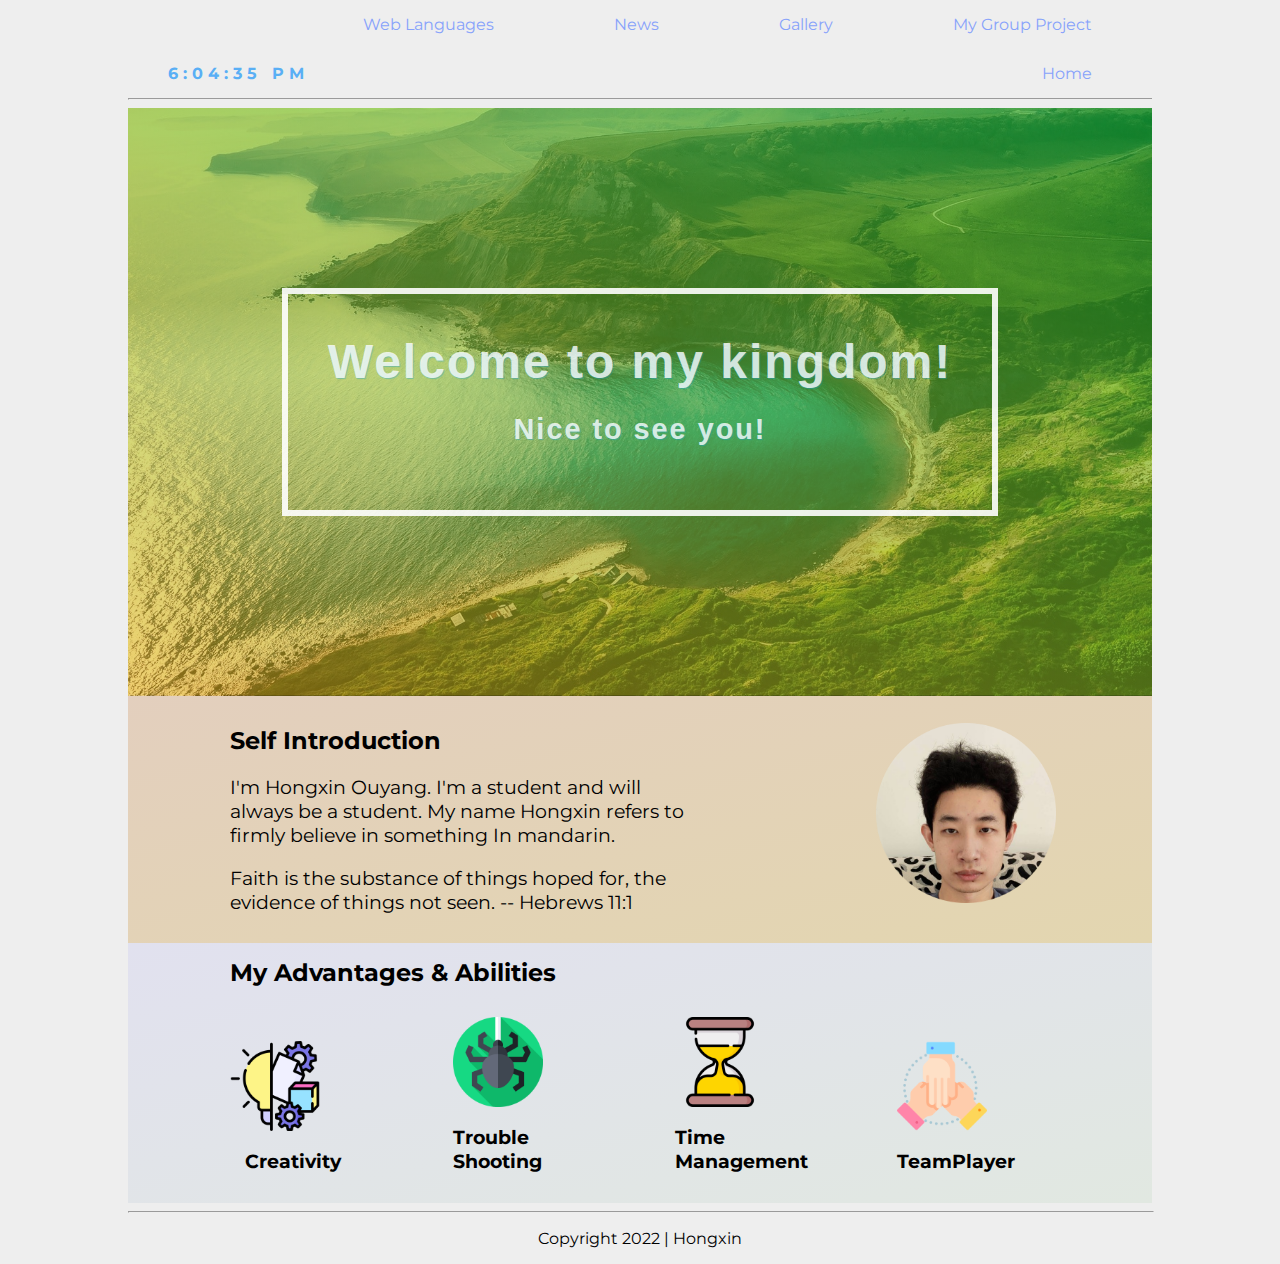
<file: index.html>
<!DOCTYPE html>
<html lang="en">

<head>
    <meta charset="UTF-8">
    <meta http-equiv="X-UA-Compatible" content="IE=edge">
    <meta name="viewport" content="width=device-width, initial-scale=1.0">
    <title>My portfolio | Hongxin</title>
    <!-- css  -->
    <link rel="stylesheet" href="css/style.css">
    <link rel="stylesheet" href="css/index.css">
    <!-- icon  -->
    <link rel="icon" type="image/x-icon" href="img/favicon/favicon.png">
    <!-- fonts -->
    <link rel="preconnect" href="https://fonts.googleapis.com">
    <link rel="preconnect" href="https://fonts.gstatic.com" crossorigin>
    <link href="https://fonts.googleapis.com/css2?family=Montserrat&family=Playfair+Display&display=swap"
        rel="stylesheet">


<body>
    <nav>
        <ul>
            <li><a href="https://prophet12505.github.io/Project-Winter-Seasonal-Event/" target="_blank">My Group Project</a></li>
            <li><a href="gallery.html">Gallery</a></li>
            <li><a href="newsletter.html">News</a></li>
            <li><a href="def.html">Web Languages</a></li>
            <li><a href="index.html">Home</a></li>
            <h5 id="clock">Clock</h5>
        </ul>

        <hr>
    </nav>
    <header>
        <div class="headingbox">
            <h1 id="heading-top">Welcome to my kingdom!</h1>
            <h2 id="heading-bottom">Nice to see you!</h2>
        </div>
    
    </header>

    <section>
        <div id="section1" class="banner">
            <div id="self-description">
                <h2>Self Introduction</h2>
                <p>I'm Hongxin Ouyang. I'm a student and will always be a student. My name Hongxin refers to firmly
                    believe
                    in something In mandarin. </p>
                <p>Faith is the substance of things hoped for, the evidence of things not seen. -- Hebrews 11:1</p>
            </div>

            <img id="img-index" src="img/index/myself-round.png" alt="Hands on" title="Hands on keyboard">
        </div>

        <div id="section2" class="banner">
            <h2>My Advantages & Abilities</h2>
            <div class="col" id="col1">
                <img src="img/index/Creativity.png" alt="Creativity">
                <h2> &nbsp&nbsp&nbspCreativity</h2>
            </div>
            <div class="col" id="col2">
                <img src="img/index/TroubleShooting.png" alt="Trouble Shooting">
                <h2>Trouble Shooting</h2>
            </div>
            <div class="col" id="col3">
                <img src="img/index/TimeManagement.png" alt="Time Management">
                <h2>Time Management</h2>
            </div>
            <div class="col" id="col4">
                <img src="img/index/TeamPlayer.png" alt="TeamPlayer">
                <h2> TeamPlayer</h2>
            </div>
        </div>
    </section>

    <footer>
        <hr>
        <p>Copyright 2022 | Hongxin</p>
    </footer>
    
    <script src="js/script.js"></script>
</body>

</html>
</file>
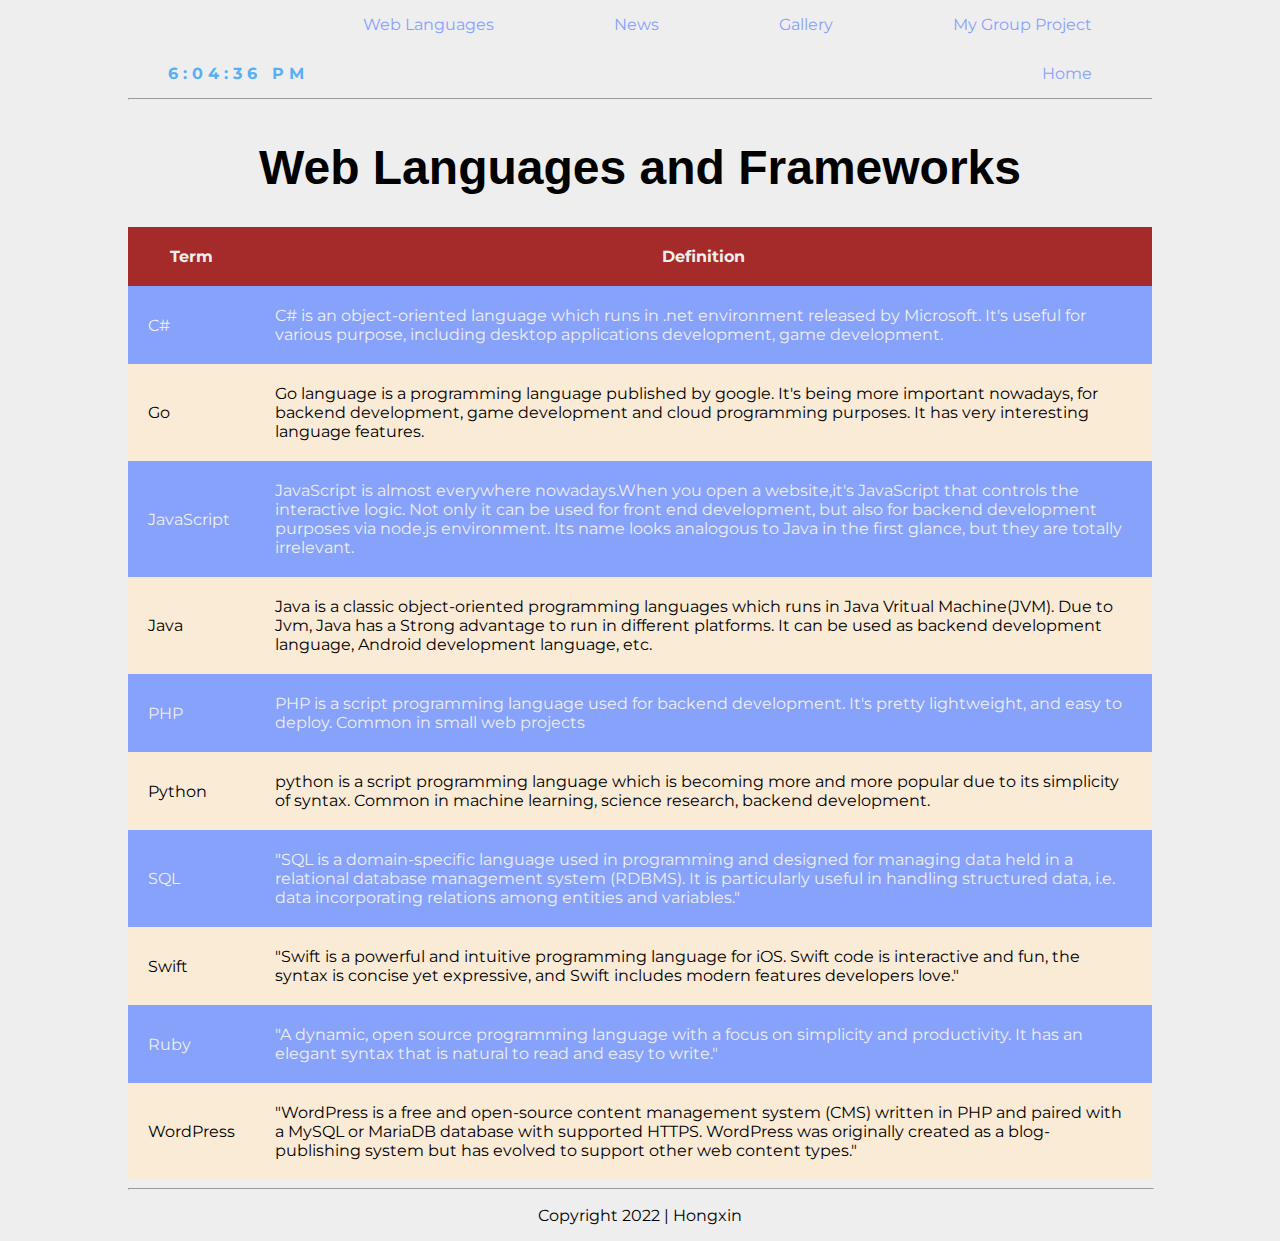
<file: def.html>
<!DOCTYPE html>
<html lang="en">

<head>
  <meta charset="UTF-8">
  <meta http-equiv="X-UA-Compatible" content="IE=edge">
  <meta name="viewport" content="width=device-width, initial-scale=1.0">
  <title>Web language and frameworks | Hongxin</title>
  <link rel="stylesheet" href="css/style.css">
  <!-- icon  -->
  <link rel="icon" type="image/x-icon" href="img/favicon/favicon.png">
  <!-- fonts -->
  <link rel="preconnect" href="https://fonts.googleapis.com">
  <link rel="preconnect" href="https://fonts.gstatic.com" crossorigin>
  <link href="https://fonts.googleapis.com/css2?family=Montserrat&family=Playfair+Display&display=swap"
    rel="stylesheet">
</head>

<body>

  <nav>
    <ul>
      <li><a href="https://prophet12505.github.io/Project-Winter-Seasonal-Event/" target="_blank">My Group Project</a></li>
        <li><a href="gallery.html">Gallery</a></li>
        <li><a href="newsletter.html">News</a></li>
        <li><a href="def.html">Web Languages</a></li>
        <li><a href="index.html">Home</a></li>
        <h5 id="clock">Clock</h5>
    </ul>

    <hr>
</nav>

  <header>

    <h1>Web Languages and Frameworks</h1>
  </header>


  <section id="section3">


    <table>
      <thead>
        <tr>
          <th>Term</th>
          <th>Definition</th>

        </tr>
      </thead>
      <tbody>
        <tr>
          <!--  Reference List is in the document -->
          <td>C#</td>
          <td>C# is an object-oriented language which runs in .net environment released by Microsoft. It's useful for
            various purpose, including desktop applications development, game development.</td>
        </tr>
        <tr>
          <td>Go</td>
          <td>Go language is a programming language published by google. It's being more important nowadays, for backend
            development, game development and cloud programming purposes. It has very interesting language features.
          </td>
        </tr>
        <tr>
          <td>JavaScript</td>
          <td>JavaScript is almost everywhere nowadays.When you open a website,it's JavaScript that controls the
            interactive logic. Not only it can be used for front end development, but also for backend development
            purposes via node.js environment. Its name looks analogous to Java in the first glance, but they are totally
            irrelevant.</td>
        </tr>
        <tr>
          <td>Java</td>
          <td>Java is a classic object-oriented programming languages which runs in Java Vritual Machine(JVM). Due to
            Jvm, Java has a Strong advantage to run in different platforms. It can be used as backend development
            language, Android development language, etc.</td>
        </tr>
        <tr>
          <td>PHP</td>
          <td>PHP is a script programming language used for backend development. It's pretty lightweight, and easy to
            deploy. Common in small web projects</td>
        </tr>
        <tr>
          <td>Python</td>
          <td>python is a script programming language which is becoming more and more popular due to its simplicity of
            syntax. Common in machine learning, science research, backend development.</td>
        </tr>
        <tr>
          <td>SQL</td>
          <td>"SQL is a domain-specific language used in programming and designed for managing data held in a relational
            database management system (RDBMS). It is particularly useful in handling structured data, i.e. data
            incorporating relations among entities and variables."</td>
        </tr>
        <tr>
          <td>Swift</td>
          <td>"Swift is a powerful and intuitive programming language for iOS. Swift code is interactive and fun, the
            syntax is concise yet expressive, and Swift includes modern features developers love."</td>
        </tr>
        <tr>
          <td>Ruby</td>
          <td>"A dynamic, open source programming language with a focus on simplicity and productivity. It has an
            elegant syntax that is natural to read and easy to write."</td>

        </tr>
        </tr>
        <tr>
          <td>WordPress</td>
          <td>"WordPress is a free and open-source content management system (CMS) written in PHP and paired with a
            MySQL or MariaDB database with supported HTTPS. WordPress was originally created as a blog-publishing system
            but has evolved to support other web content types."</td>

        </tr>

      </tbody>

    </table>

  </section>
  <footer>
    <hr>
    <p>Copyright 2022 | Hongxin</p>
  </footer>
  <script src="js/script.js"></script>
</body>

</html>
</file>
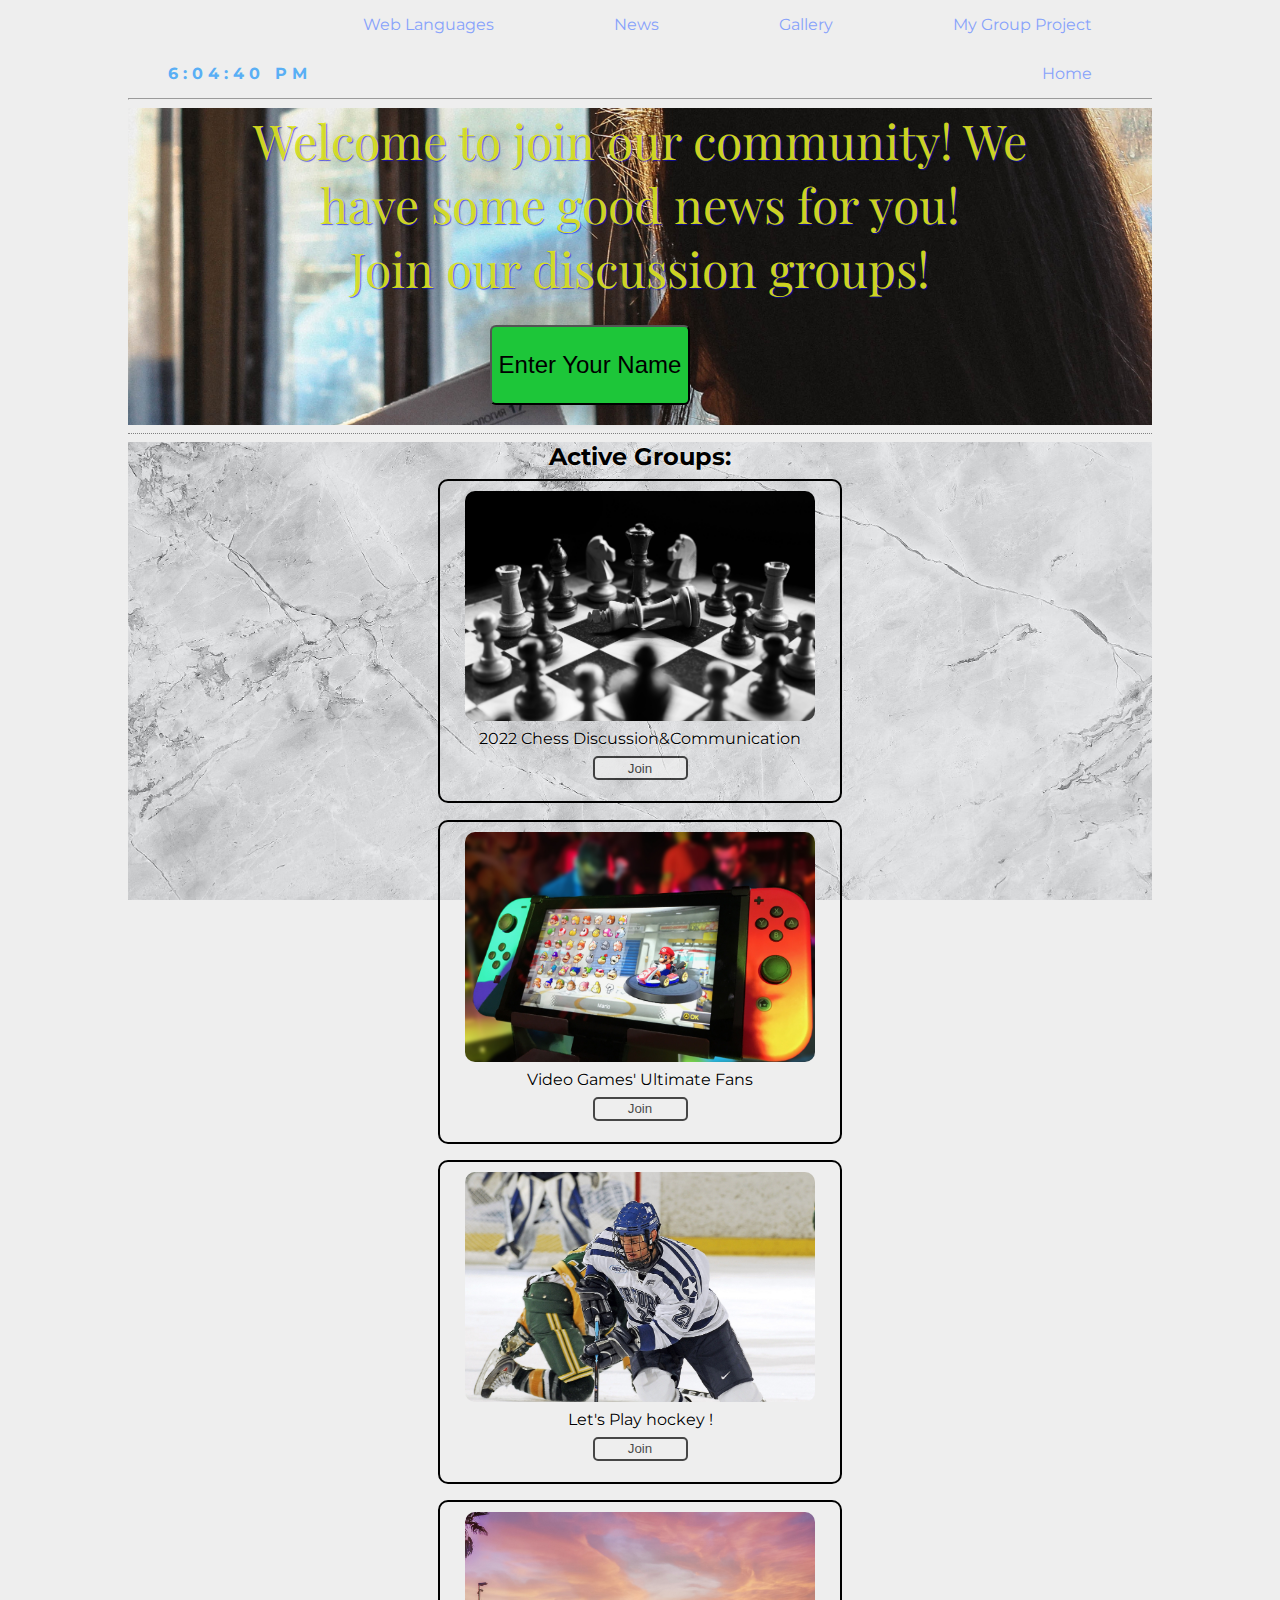
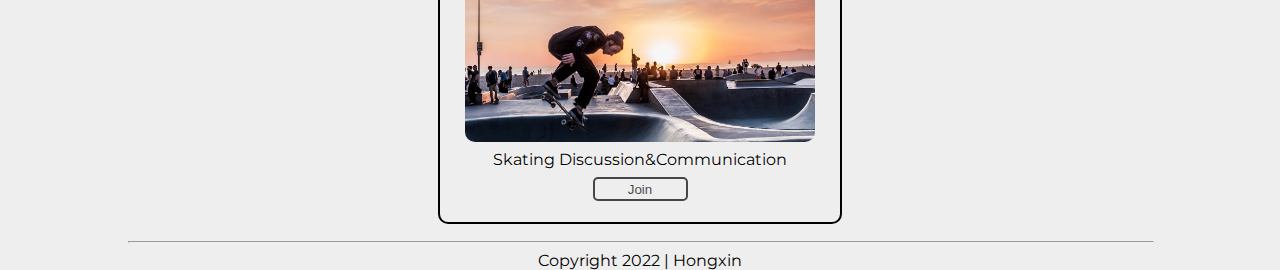
<file: newsletter.html>
<!DOCTYPE html>
<html lang="en">

<head>
    <meta charset="UTF-8">
    <meta http-equiv="X-UA-Compatible" content="IE=edge">
    <meta name="viewport" content="width=device-width, initial-scale=1.0">
    <title>Newsletter | Hongxin</title>
    <link rel="stylesheet" href="css/style.css">
    <link rel="stylesheet" href="css/newsletter.css">
    <!-- icon  -->
    <link rel="icon" type="image/x-icon" href="img/favicon/favicon.png">
    <!-- fonts -->
    <link rel="preconnect" href="https://fonts.googleapis.com">
    <link rel="preconnect" href="https://fonts.gstatic.com" crossorigin>
    <link href="https://fonts.googleapis.com/css2?family=Montserrat&family=Playfair+Display&display=swap"
        rel="stylesheet">
</head>

<body>
    <nav>
        <ul>
            <li><a href="https://prophet12505.github.io/Project-Winter-Seasonal-Event/" target="_blank">My Group Project</a></li>
            <li><a href="gallery.html">Gallery</a></li>
            <li><a href="newsletter.html">News</a></li>
            <li><a href="def.html">Web Languages</a></li>
            <li><a href="index.html">Home</a></li>
            <h5 id="clock">Clock</h5>
        </ul>

        <hr>
    </nav>
    <header>
        <div class="welcome-banner">

            <h2 id="greeting"></h2>
            <p>Welcome to join our community! We have some good news for you! <span id="time"></span></p>

            <p>Join our discussion groups!</p>
            <button id="enter-name-button" class="btn-green">Enter Your Name</button>
            
        </div>
    </header>
    <section>

        <hr class="middle-hr">
        <div class="groups-banner">
            <h2>Active Groups:</h2>
            <div class="group-tag" id="tag1">
                <img src="img/newsletter/chess_channel.jpg" alt=" chess discussion group">
                <p>2022 Chess Discussion&Communication</p>
                <button onclick="fakeJoin()"> Join </button>
            </div>
            <div class="group-tag" id="tag2">
                <img src="img/newsletter/games_channel.jpg" alt=" game discussion group">
                <p>Video Games' Ultimate Fans<br></p>
                <button onclick="fakeJoin()"> Join </button>
            </div>
            <div class="group-tag" id="tag3">
                <img src="img/newsletter/hockey.jpg" alt=" hockey discussion group">
                <p>Let's Play hockey !<br></p>
                <button onclick="fakeJoin()"> Join </button>
            </div>
            <div class="group-tag" id="tag4">
                <img src="img/newsletter/skate_channel.jpg" alt=" skate discussion group">
                <p>Skating Discussion&Communication</p>
                <button onclick="fakeJoin()"> Join </button>
            </div>
        </div>

    </section>
    <footer>
        <hr>
        <p>Copyright 2022 | Hongxin</p>
    </footer>
    <script src="js/script.js"></script>
    <script src="js/newsletter.js"></script>
</body>

</html>
</file>
<file: css/style.css>
body {
    margin: auto;
    padding: 0;
    color: #000000;
    background-color: #EEEEEE;
    font-family: 'Montserrat', sans-serif, 'Times New Roman';
    overflow-x: hidden;

}

nav,header,section,footer {

    margin: 0 10%;
}

h1 {
    font-size: 3rem;
}

/* nav section */
hr {
    display: block;
    width: 100%;

}

nav {
    background-color: #EEEEEE;
    overflow: hidden;

    text-align: left;
}

nav ul {

    margin: 0 auto 10px;
}

nav ul li {
    padding: 15px 60px;
    float: right;
    list-style: none;
    margin: 0 auto;
}

@media screen and (max-width:835px) {

    /* when scale down the screen, let the nav tags align to the left(which looks better) */
    nav ul li {
        float: left;
    }
}

nav ul li a {
    text-decoration: none;
    color: #87A2FB;
    text-align: center;

}

nav ul li:hover {
    background-color: #6F38C5;
}

/* header section */
header {
    text-align: center;
    font-size: 3rem;
    font-family: 'Verdana', sans-serif, 'Times New Roman';



}

#clock {

    display: inline-block;
    color: #59AFF5;
    /* letter-spacing: 5px; */
    letter-spacing: 5px;
    font-size: 1rem;
    padding: 0;
    margin: 15px 0 20px;
    height: 3px;

}

/* section section */
.banner {
    width: 100%;
    overflow: hidden;
    height: auto;
    padding-left: 10%;
    /*prevent paragraph from overflowing the boundary of the section*/
}

#name {
    display: none;
    font-weight: bold;
}



#section3 {
    width: 80%;
    margin: auto;
}


table {
    border-collapse: collapse;

}

table th {
    background-color: brown;
}

table th,
td {
    padding: 20px;
}

tr:nth-child(odd) {
    background-color: #87A2FB;
    color: #EEEEEE;
}

tr:nth-child(even) {
    background-color: antiquewhite;

}

tr:hover {
    background-color: #6F38C5;
}

/* footer section */
footer {
    font-size: 1rem;
    text-align: center;
}
</file>
<file: css/index.css>
/* header section  */
header {
    background-image: linear-gradient(to left bottom, rgba(16, 221, 54, 0.53), rgba(237, 172, 20, 0.552)), url(../img/index/landscape2.jpg);
    background-position: bottom;
    background-size: 1280px;
    font-size: 1.2rem;
    padding: 180px 0;
    color: rgba(255, 255, 255, 0.808);
    text-shadow: #19a3d663 1px 1px 1px;
    letter-spacing: 2px;
}

.headingbox {
    border: 6px solid rgba(255, 255, 255, 0.9);
    display: inline-block;
    padding: 40px;
}

h1 {
    margin: 0;

}

/* section section  */
.banner {
    background-image: linear-gradient(to right bottom, rgba(0, 0, 255, 0.053), rgba(0, 128, 0, 0.056));
}

#section1 {
    background-color: #f9990037;
    max-width: 90%;
}


#img-index {
    object-fit: contain;
    width: 15%;
    margin-top: 3%;
    min-width: 180px;
    vertical-align: middle;
    padding-left: 20%;
    overflow: hidden;
}

#self-description {
    margin: 10px auto;
    float: left;
    width: 50%;
    overflow: hidden;
}

#self-description p {
    font-size: 1.2rem;
}

#section2 {
    text-align: left;
    max-width: 90%;
}

#section2 h2 {
    margin: 15px 0 30px;
}

#section2 img {
    width: 90px;
}

#section2 .col {
    font-size: 0.8rem;
    width: 15%;
    display: inline-block;
    margin-right: 80px;

}
</file>
<file: css/newsletter.css>
/* body */
body {
    color: #000000;

}

.groups-banner,.welcome-banner {
    padding: 0 10%;
}


/* header section */
header {
    padding-bottom: 20px;
    background: url(../img/newsletter/texture_header.jpg) repeat center center fixed;
    background-size: 1920px;
    text-shadow: #1008f0a5 1px 1px 1px;
    color: #e0e718ec;
    font-family: 'Playfair Display', serif;
    padding-bottom: 20px;

}

h2,p {
    margin: 0;
}

/* section section  */
section{
    text-align: center;
}
.btn-green{
    opacity: 1.0;
    background-color: #1dc639;
    border-radius: 6px;
}
#enter-name-button {
    cursor: pointer;
    display: inline-block;
    /* make it adjustable to change width */
    font-size: 1.5rem;
    width: 200px;
    height: 80px;

    color: #000000;
    border: groove #000000 solid;
    
    transition: all .3s;
    margin-top: 25px;
    margin-left: -100px;
    position:relative;
    
    box-shadow: 0px 10px 20px rgba(0, 0, 0, .2);
}

#enter-name-button:hover {
    background-color: #59AFF5;
    
    transform: translateY(-3px);
}
#enter-name-button:active{
    
    transform: translateY(-1px);
    box-shadow: 10px 10px 10px rgba(0, 0, 0, .2);
}
#enter-name-button::after{
    content: "";
    display: inline-block;
    width:100%;
    height:100%;
    position: absolute;
    border: groove #000000 solid;
    opacity: 1.0;
    background-color: #1dc639;
    border-radius: 6px;
    top: 0px;
    left:0px;
    z-index:-1;
    transition: all .4s;
}
#enter-name-button:hover::after{
    transform: scale(1.4,1.2);
    opacity: 0;
}

.groups-banner {
    background: url(../img/newsletter/texture_groups.jpg) repeat center center fixed;
    background-size: 1280px;
    text-shadow: white 0px 0px 2px;
}

.middle-hr {
    border-style: none;
    border-bottom-style: dotted;
}

.group-tag {
    padding: 10px;
    width: 380px;
    height: 300px;
    display: inline-block;
    border-style: solid;
    border-radius: 10px;
    border-width: 2px;
    margin: 1%;
    text-align: center;


}

.group-tag:hover {
    opacity: 0.75;
}

.group-tag img {
    margin: auto;
    display: block;
    width: 350px;
    height: 230px;
    object-fit: cover;
    border-radius: 10px;

}

.group-tag button {

    border-style: solid;
    border-width: 2px;
    border-radius: 5px;
    display: block;
    width: 25%;
    height: 8%;
    margin: auto;
    opacity: 0.7;
}

.group-tag button:hover {
    background-color: #000000;
    color: #EEEEEE;
}

.group-tag p {
    margin: 8px;
}
</file>
